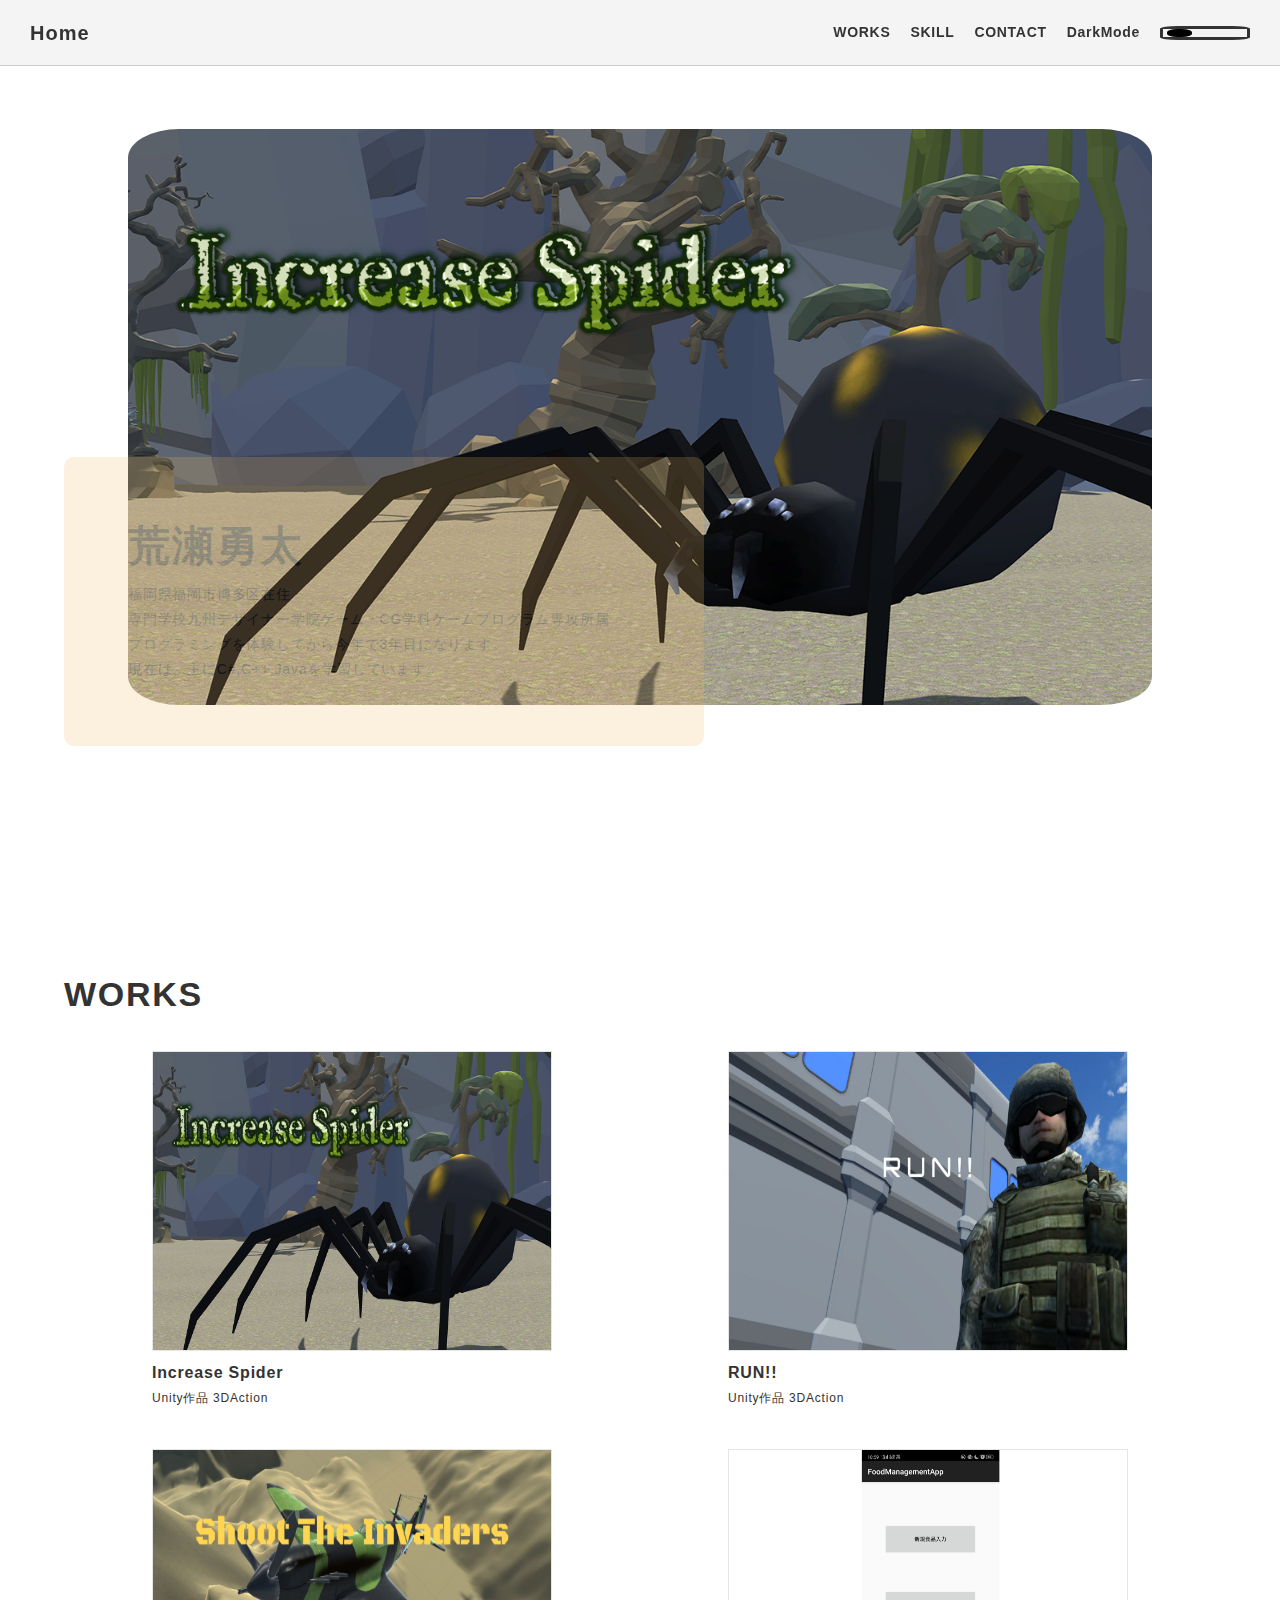
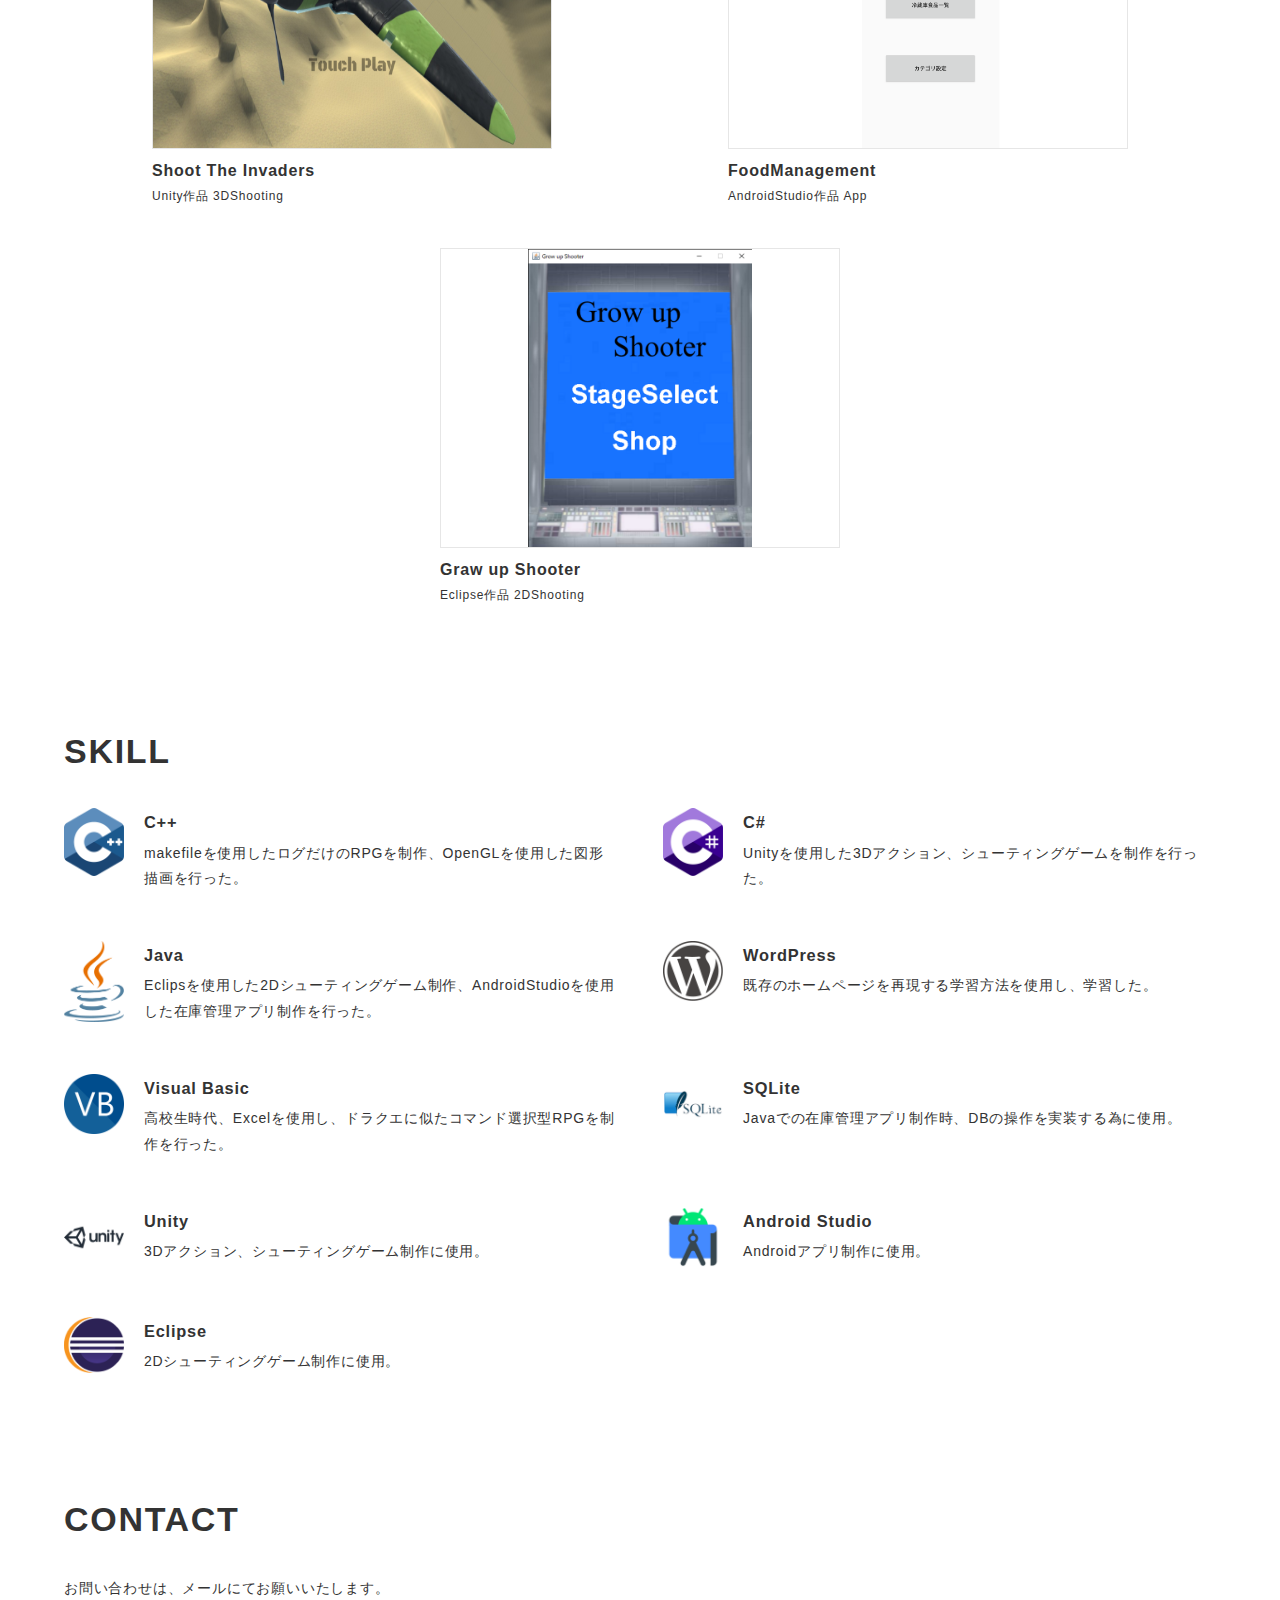
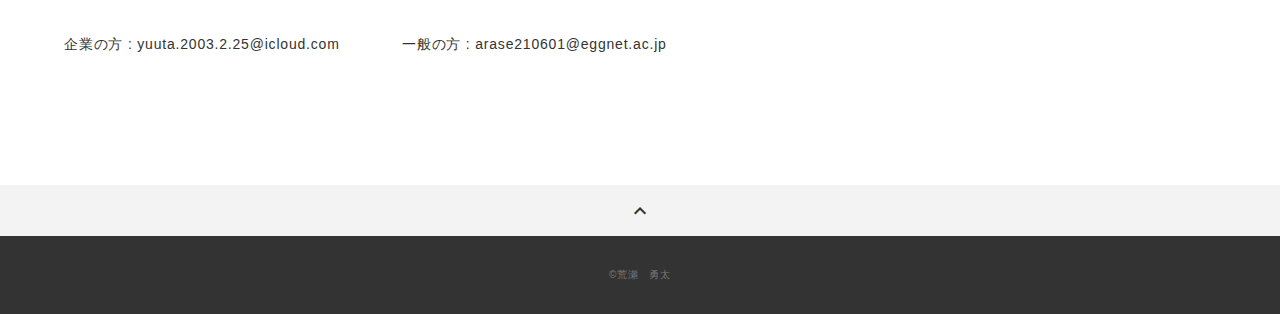
<file: index.html>
<!DOCTYPE html>
<html>
<head>
  <meta charset="utf-8">
  <meta name="viewport" content="width=device-width,initial-scale=1.0,user-scalable=no">
  <meta property='og:type' content='website'>
  <meta property='og:title' content='プログラマー志望 荒瀬 勇太 ポートフォリオ'>
  <meta property='og:url' content='URLが入る'>
  <meta property='og:description' content='荒瀬 勇太のポートフォリオサイトです。'>
  <meta property="og:image" content="img/ogp.png">
  <meta name="description" content="荒瀬 勇太のポートフォリオサイトです" />
  <title>荒瀬 勇太 ポートフォリオ</title>
  <link rel="preconnect" href="https://fonts.gstatic.com">
  <link rel="preconnect" href="https://fonts.gstatic.com">
  <link href="https://fonts.googleapis.com/css2?family=Montserrat:wght@400;700&display=swap" rel="stylesheet">
  <link href="https://fonts.googleapis.com/css?family=Material+Icons+Outlined" rel="stylesheet">
  <link href="css/ress.css" media="all" rel="stylesheet" type="text/css" />
  <link href="css/style.css" media="all" rel="stylesheet" type="text/css" />
  <link href="css/slider.css" media="all" rel="stylesheet" type="text/css" />
  <link href="css/darkmode.css" media="all" rel="stylesheet" type="text/css" />
  <link rel="shortcut icon" href="img/favicon.ico" />
  <link rel=”canonical” href=”URLが入る” />
</head>

<body>
  <div class="wrapper">

    <!-- header -->
    <header class="header">
      <div class="header-inner">
        <h1 class="header-logo">
          <a href="index.html">Home</a>
        </h1>
        <nav class="header-nav">
          <ul class="header-nav-list">
            <li class="header-nav-item"><a href="#works">WORKS</a></li>
            <li class="header-nav-item"><a href="#skill">SKILL</a></li>
            <li class="header-nav-item"><a href="#contact">CONTACT</a></li>
            <li class="header-nav-item"><a>DarkMode</a></liclass>
            <li class="header-nav-item">
              <section class="toggle-dark-mode">
                <input type="checkbox" id="switch"/>
                <label for="switch"></label>
              </section>
            </li>
          </ul>
        </nav>
      </div>
    </header>
    <!-- /header -->

    <main>

      <!-- split -->
      <div class="split">
        <div class="split-body">
          <p class="split-title">荒瀬勇太</p>
          <p class="split-text">
              福岡県福岡市博多区在住<br>
              専門学校九州デザイナー学院ゲーム・CG学科ゲームプログラム専攻所属<br>
              プログラミングを体験してから今年で3年目になります。<br>
              現在は、主にC#,C++,Javaを学習しています。<br>
          </p>
        </div>

        <!-- slider -->
        <div class="slider">
          <ul>
            <li><img class="sliderimage" src="img/work_increasespider.png"></li>
            <li><img class="sliderimage" src="img/work_run.png"></li>
            <li><img class="sliderimage" src="img/work_shoottheinvaders.png"></li>
          </ul>
        </div>
        <!-- slider --> 

      </div> 
      <!-- /split -->
        
      <!-- works -->
      <section class="works section" id="works">
        <div class="inner">
          <h2 class="title">WORKS</h2>
          <div class="works-list">
            <a class="works-item" href="works-increasespider.html">
              <p class="works-img"><img src="img/work_increasespider.png" alt="" /></p>
              <p class="works-name">Increase Spider</p>
              <p class="works-info">Unity作品 3DAction</p>
            </a>
            <a class="works-item" href="works-run.html">
              <p class="works-img"><img src="img/work_run.png" alt="" /></p>
              <p class="works-name">RUN!!</p>
              <p class="works-info">Unity作品 3DAction</p>
            </a>
            <a class="works-item" href="works-shoottheinvaders.html">
              <p class="works-img"><img src="img/work_shoottheinvaders.png" alt="" /></p>
              <p class="works-name">Shoot The Invaders</p>
              <p class="works-info">Unity作品 3DShooting</p>
            </a>
            <a class="works-item" href="works-foodmanagement.html">
              <p class="works-img"><img src="img/android-slide_1.png" alt="" /></p>
              <p class="works-name">FoodManagement</p>
              <p class="works-info">AndroidStudio作品 App</p>
            </a>
            <a class="works-item" href="works-grawupshooter.html">
              <p class="works-img"><img src="img/work_growupshooter.png" alt="" /></p>
              <p class="works-name">Graw up Shooter</p>
              <p class="works-info">Eclipse作品 2DShooting</p>
            </a>
          </div>
        </div>
      </section>
      <!-- /works -->

      <!-- skill -->
      <section class="skill section" id="skill">
        <div class="inner">
          <h2 class="title">SKILL</h2>
          <div class="skill-list">
            <div class="skill-item">
              <a href="https://docs.microsoft.com/ja-jp/cpp/cpp/?view=msvc-170" target="_blank" rel="noopener">
                <p class="skill-img"><img src="img/icon/c-plusplus.png" alt=""></p>
              </a>
              <div class="skill-body">
                  <h3 class="skill-name">C++</h3>
                <p class="skill-text">
                  makefileを使用したログだけのRPGを制作、OpenGLを使用した図形描画を行った。</p>
              </div>
            </div>
            <div class="skill-item">
              <a href="https://docs.microsoft.com/ja-JP/dotnet/csharp/" target="_blank" rel="noopener">
                <p class="skill-img"><img src="img/icon/c-sharp.png" alt=""></p>
              </a>
              <div class="skill-body">
                <h3 class="skill-name">C#</h3>
                <p class="skill-text">
                  Unityを使用した3Dアクション、シューティングゲームを制作を行った。</p>
              </div>
            </div>
            <div class="skill-item">
              <a href="https://www.oracle.com/jp/java/" target="_blank" rel="noopener">
                <p class="skill-img"><img src="img/icon/java.png" alt=""></p>
              </a>
              <div class="skill-body">
                <h3 class="skill-name">Java</h3>
                <p class="skill-text">
                  Eclipsを使用した2Dシューティングゲーム制作、AndroidStudioを使用した在庫管理アプリ制作を行った。</p>
              </div>
            </div>
            <div class="skill-item">
              <a href="https://wordpress.org/" target="_blank" rel="noopener">
                <p class="skill-img"><img src="img/icon/wordpress.png" alt=""></p>
              </a>
              <div class="skill-body">
                  <h3 class="skill-name">WordPress</h3>
                <p class="skill-text">
                  既存のホームページを再現する学習方法を使用し、学習した。</p>
              </div>
            </div>
            <div class="skill-item">
              <a href="https://docs.microsoft.com/ja-JP/dotnet/visual-basic/" target="_blank" rel="noopener">
                <p class="skill-img"><img src="img/icon/vb.png" alt=""></p>
              </a>
              <div class="skill-body">
                  <h3 class="skill-name">Visual Basic</h3>
                  <p class="skill-text">
                    高校生時代、Excelを使用し、ドラクエに似たコマンド選択型RPGを制作を行った。</p>
              </div>
            </div>
            <div class="skill-item">
              <a href="https://www.sqlite.org/index.html" target="_blank" rel="noopener">
                <p class="skill-img"><img src="img/icon/sqlite.png" alt=""></p>
              </a>
              <div class="skill-body">
                <h3 class="skill-name">SQLite</h3>
                <p class="skill-text">
                  Javaでの在庫管理アプリ制作時、DBの操作を実装する為に使用。</p>
              </div>
            </div>
            <div class="skill-item">
              <a href="https://unity.com/ja" target="_blank" rel="noopener">
                <p class="skill-img"><img src="img/icon/unity.png" alt=""></p>
              </a>
              <div class="skill-body">
                <h3 class="skill-name">Unity</h3>
                <p class="skill-text">
                  3Dアクション、シューティングゲーム制作に使用。</p>
              </div>
            </div>
            <div class="skill-item">
              <a href="https://developer.android.com/studio?hl=ja" target="_blank" rel="noopener">
                <p class="skill-img"><img src="img/icon/androidstudio.png" alt=""></p>
              </a>
              <div class="skill-body">
                <h3 class="skill-name">Android Studio</h3>
                <p class="skill-text">
                  Androidアプリ制作に使用。</p>
              </div>
            </div>
            <div class="skill-item">
              <a href="https://www.eclipse.org/" target="_blank" rel="noopener">
                <p class="skill-img"><img src="img/icon/eclipse.png" alt=""></p>
              </a>
              <div class="skill-body">
                <h3 class="skill-name">Eclipse</h3>
                <p class="skill-text">
                  2Dシューティングゲーム制作に使用。</p>
              </div>
            </div>
          </div>
        </div>
      </section>
      <!-- /skill -->

      <!-- contact -->
      <section class="contact section" id="contact">
        <div class="inner">
          <h2 class="title">CONTACT</h2>
          <p class="lead">
            お問い合わせは、<br class="sp-only">メールにてお願いいたします。
          </p>
          <div class="contact-list">
            <span class="contact-item">企業の方 : yuuta.2003.2.25@icloud.com</span>
            <span class="contact-item">一般の方 : arase210601@eggnet.ac.jp</span>
          </div>
        </div>
      </section>
      <!-- /contact -->
      <div class="page-top" id="js-page-top">
        <span class="material-icons-outlined">expand_less</span>
      </div>
    </main>

    <!-- footer -->
    <footer class="footer">
      <div class="copyright">&copy;荒瀬　勇太</div>
    </footer>
    <!-- /footer -->

  </div>
  <script src="https://ajax.googleapis.com/ajax/libs/jquery/3.5.1/jquery.min.js"></script>
  <script type='text/javascript' src="js/script.js"></script>
  <script src="js/theme.js"></script>
</body>
</html>
</file>
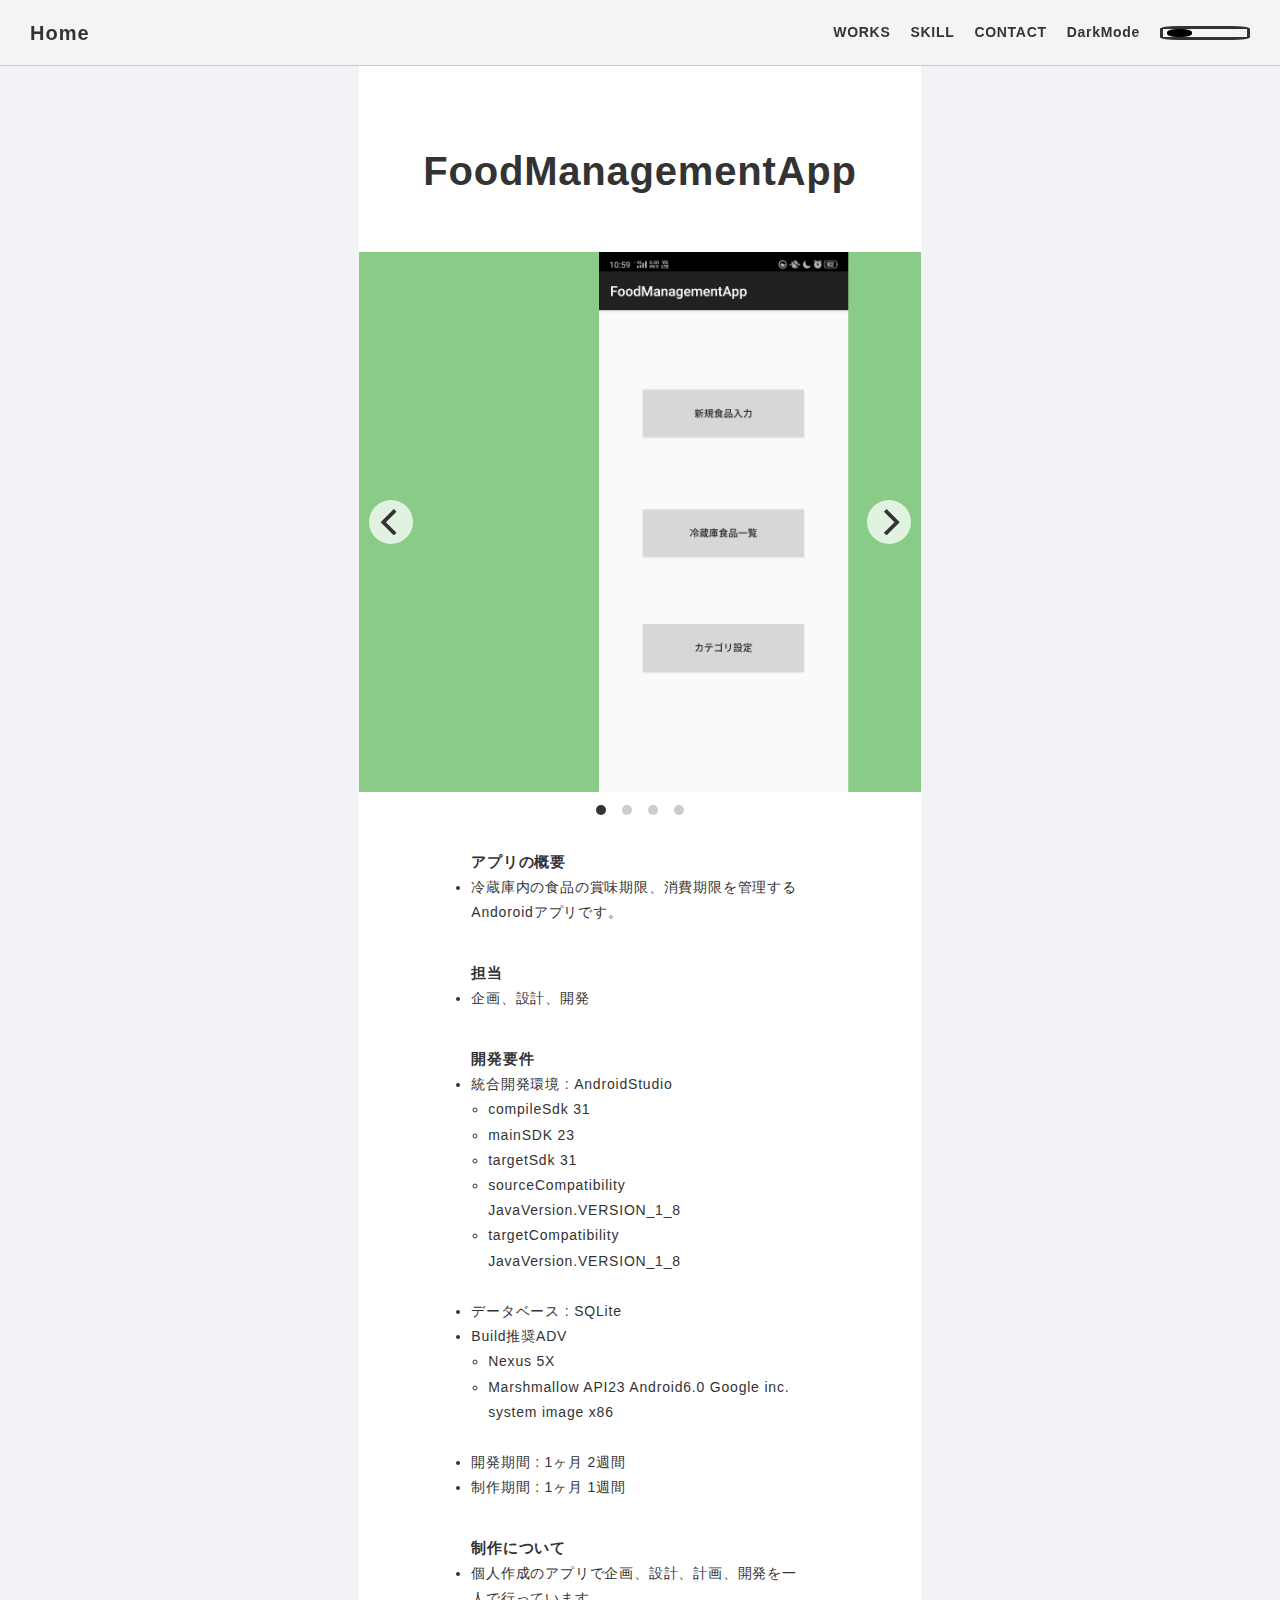
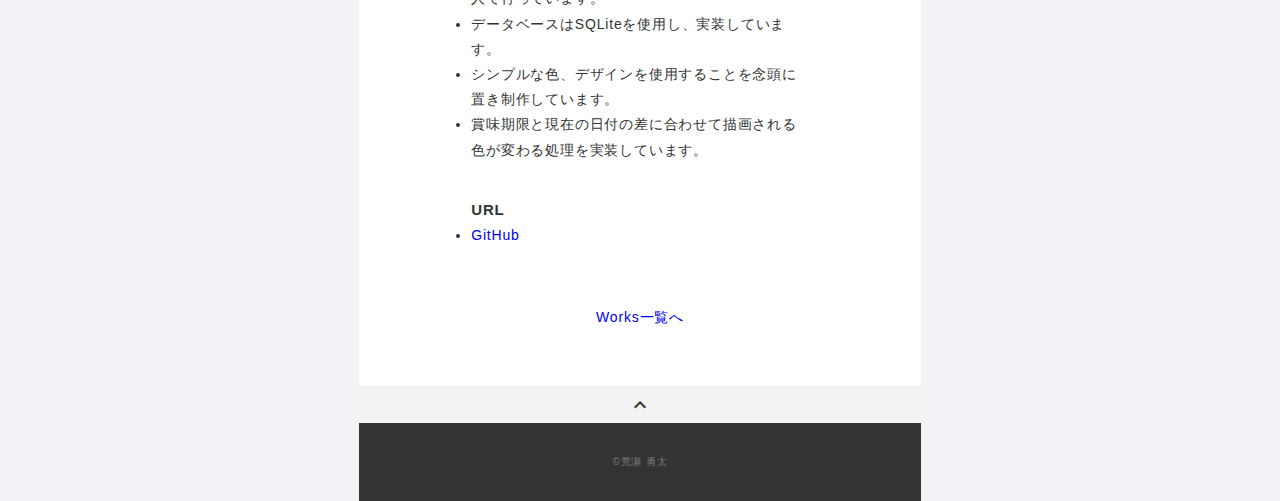
<file: works-foodmanagement.html>
<!DOCTYPE html>
<html>
<head>
  <meta charset="utf-8">
  <meta name="viewport" content="width=device-width,initial-scale=1.0,user-scalable=no">
  <meta property='og:type' content='website'>
  <meta property='og:title' content='プログラマー志望 荒瀬 勇太 ポートフォリオ'>
  <meta property='og:url' content='URLが入る'>
  <meta property='og:description' content='荒瀬 勇太のポートフォリオサイトです。'>
  <meta property="og:image" content="img/ogp.png">
  <meta name="description" content="荒瀬 勇太のポートフォリオサイトです" />
  <title>荒瀬 勇太 ポートフォリオ</title>
  <link rel="preconnect" href="https://fonts.gstatic.com">
  <link rel="preconnect" href="https://fonts.gstatic.com">
  <link href="https://fonts.googleapis.com/css2?family=Montserrat:wght@400;700&display=swap" rel="stylesheet">
  <link href="https://fonts.googleapis.com/css?family=Material+Icons+Outlined" rel="stylesheet">
  <link href="css/ress.css" media="all" rel="stylesheet" type="text/css" />
  <link href="css/style.css" media="all" rel="stylesheet" type="text/css" />
  <link href="css/darkmode.css" media="all" rel="stylesheet" type="text/css" />
  <link href="css/slider.css" media="all" rel="stylesheet" type="text/css" />
  <link href="css/flickity.css" media="all" rel="stylesheet" type="text/css" />
  <link rel="shortcut icon" href="img/favicon.ico" />
  <link rel=”canonical” href=”URLが入る” />
</head>

<body>
  <div class="wrapper">

    <!-- header -->
    <header class="header">
      <div class="header-inner">
        <div class="header-logo">
          <a href="index.html">Home</a>
        </div>
        <nav class="header-nav">
          <ul class="header-nav-list">
            <li class="header-nav-item"><a href="index.html#works">WORKS</a></li>
            <li class="header-nav-item"><a href="index.html#skill">SKILL</a></li>
            <li class="header-nav-item"><a href="index.html#contact">CONTACT</a></li>
            <li class="header-nav-item"><a>DarkMode</a></liclass>
            <li class="header-nav-item">
              <section class="toggle-dark-mode">
                <input type="checkbox" id="switch" />
                <label for="switch"></label>
              </section>
            </li>
          </ul>
        </nav>
      </div>
    </header>
    <!-- /header -->

    <main class="content">

      <article class="article section">
        <div class="article-inner">
          <h2 class="article-title">FoodManagementApp</h2>
          <div class="gallery js-flickity"
              data-flickity-options='{ "wrapAround": true }'>
              <div class="gallery-cell"><img class="gallery-img"src="img/android-slide_1.png"></div>
              <div class="gallery-cell"><img class="gallery-img"src="img/android-slide_2.png"></div>
              <div class="gallery-cell"><img class="gallery-img"src="img/android-slide_3.png"></div>
              <div class="gallery-cell"><img class="gallery-img"src="img/android-slide_4.png"></div>
          </div>
          <div class="article-body">
            <div class="article-br">
              <h3 class="article-info-title">アプリの概要</h3>
              <ul>
                <li>冷蔵庫内の食品の賞味期限、消費期限を管理するAndoroidアプリです。</li>
              </ul>
            </div>
            
            <div class="article-br">
              <h3 class="article-info-title">担当</h3>
              <ul><li>企画、設計、開発</li></ul>
            </div>
            
            <div class="article-br">
              <h3 class="article-info-title">開発要件</h3>
              <ul>
                <li>統合開発環境 : AndroidStudio</li>
                <ul class="article-list">
                <li>compileSdk 31</li>
                <li>mainSDK 23</li>
                <li>targetSdk 31</li>
                <li>sourceCompatibility JavaVersion.VERSION_1_8</li>
                <li>targetCompatibility JavaVersion.VERSION_1_8</li>
                </ul><br>
                <li>データベース : SQLite</li>
                <li>Build推奨ADV</li>
                <ul class="article-list">
                  <li>Nexus 5X</li>
                  <li>Marshmallow API23 Android6.0 Google inc. system image x86</li>
                </ul><br>
                <li>開発期間 : 1ヶ月 2週間</li>
                <li>制作期間 : 1ヶ月 1週間</li>
              </ul>
            </div>
            
            <div class="article-br">
              <h3 class="article-info-title">制作について</h3>
              <ul>
                <li>個人作成のアプリで企画、設計、計画、開発を一人で行っています。</li>
                <li>データベースはSQLiteを使用し、実装しています。</li>
                <li>シンプルな色、デザインを使用することを念頭に置き制作しています。</li>
                <li>賞味期限と現在の日付の差に合わせて描画される色が変わる処理を実装しています。</li>
              </ul>
            </div>
            
            <div class="article-br">
              <h3 class="article-info-title">URL</h3>
              <ul><li><a href="https://github.com/yutaarase/unity_increase-spider.git" target="_blank" rel="noopener">GitHub</a></li></ul>
            </div>

          </div>
          <div class="home-link">
            <a href="index.html#works">Works一覧へ</a>
          </div>
        </div>
      </article>

      <div class="page-top" id="js-page-top">
        <span class="material-icons-outlined">expand_less</span>
      </div>
    </main>

    <!-- footer -->
    <footer class="footer">
      <div class="copyright">&copy;荒瀬 勇太</div>
    </footer>
    <!-- /footer -->

  </div>
  <script src="https://ajax.googleapis.com/ajax/libs/jquery/3.5.1/jquery.min.js"></script>
  <script type='text/javascript' src="js/script.js"></script>
  <script src="js/theme.js"></script>
  <script src="js/flickity.pkgd.min.js"></script> 
</body>
</html>
</file>
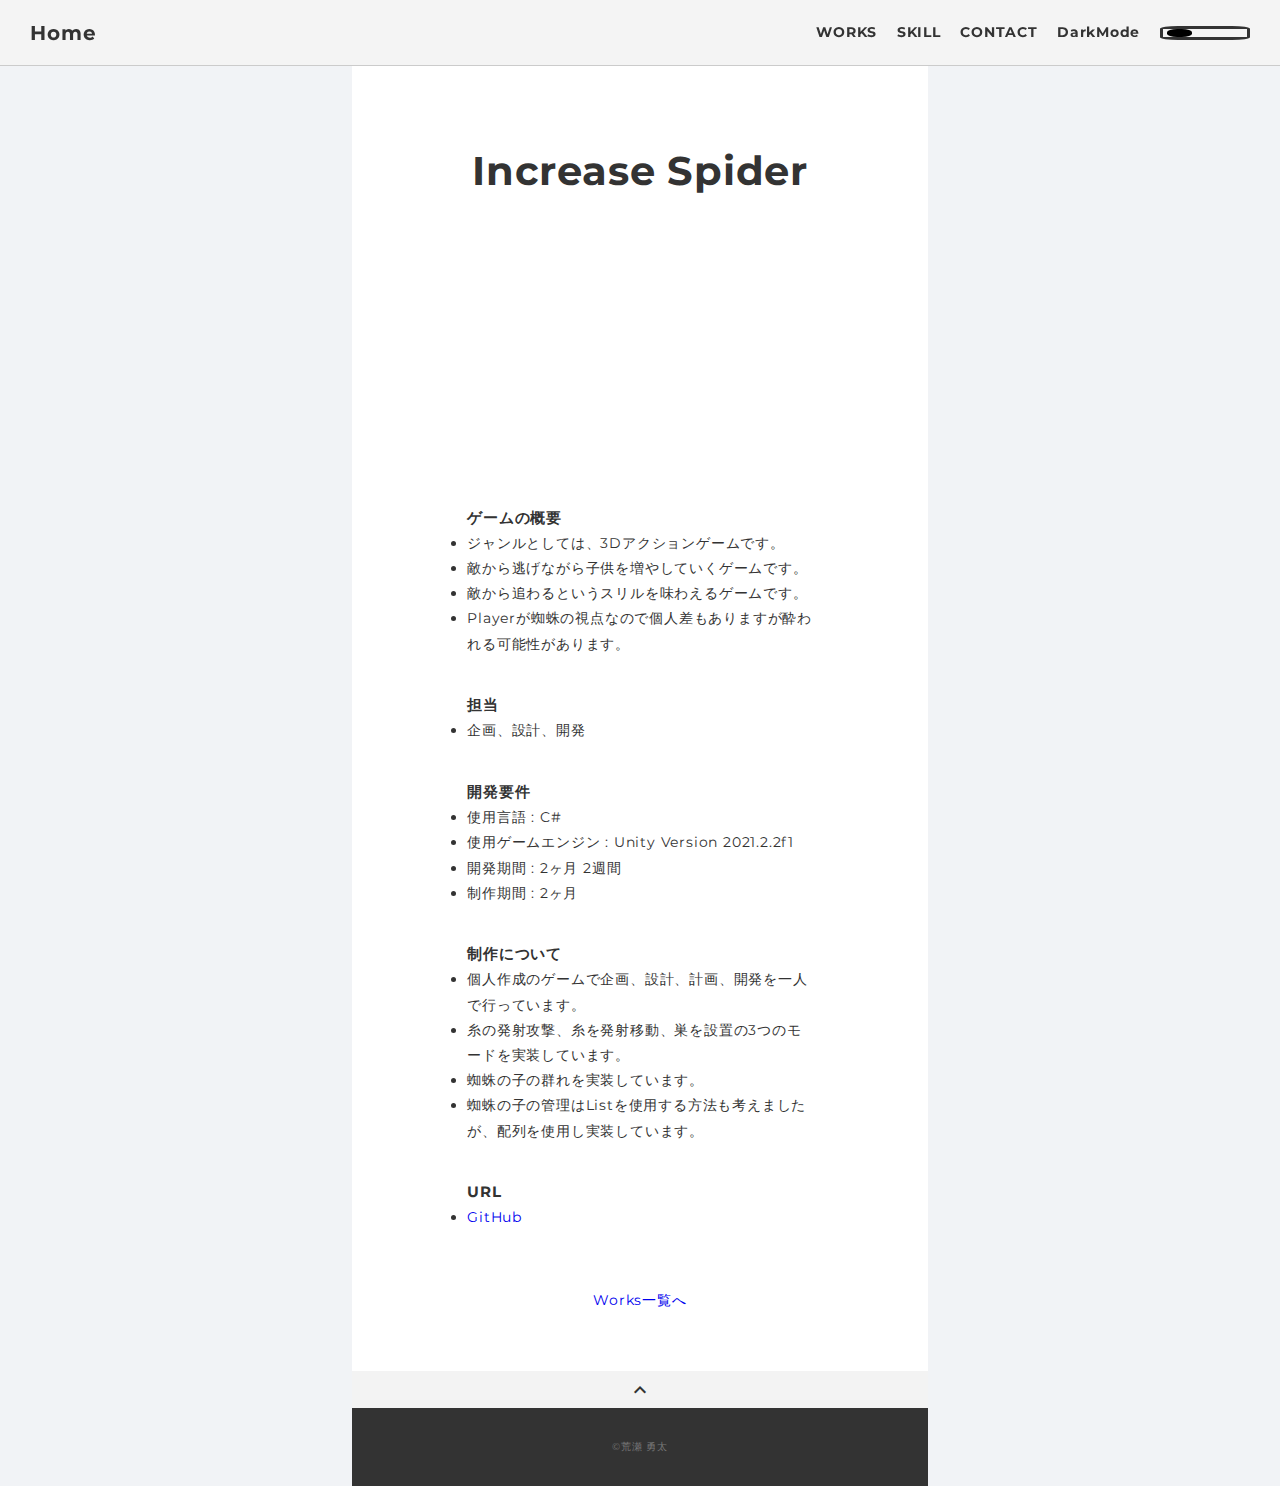
<file: works-increasespider.html>
<!DOCTYPE html>
<html>
<head>
  <meta charset="utf-8">
  <meta name="viewport" content="width=device-width,initial-scale=1.0,user-scalable=no">
  <meta property='og:type' content='website'>
  <meta property='og:title' content='プログラマー志望 荒瀬 勇太 ポートフォリオ'>
  <meta property='og:url' content='URLが入る'>
  <meta property='og:description' content='荒瀬 勇太のポートフォリオサイトです。'>
  <meta property="og:image" content="img/ogp.png">
  <meta name="description" content="荒瀬 勇太のポートフォリオサイトです" />
  <title>荒瀬 勇太 ポートフォリオ</title>
  <link rel="preconnect" href="https://fonts.gstatic.com">
  <link rel="preconnect" href="https://fonts.gstatic.com">
  <link href="https://fonts.googleapis.com/css2?family=Montserrat:wght@400;700&display=swap" rel="stylesheet">
  <link href="https://fonts.googleapis.com/css?family=Material+Icons+Outlined" rel="stylesheet">
  <link href="css/ress.css" media="all" rel="stylesheet" type="text/css" />
  <link href="css/style.css" media="all" rel="stylesheet" type="text/css" />
  <link href="css/darkmode.css" media="all" rel="stylesheet" type="text/css" />
  <link rel="shortcut icon" href="img/favicon.ico" />
  <link rel=”canonical” href=”URLが入る” />
</head>

<body>
  <div class="wrapper">

    <!-- header -->
    <header class="header">
      <div class="header-inner">
        <div class="header-logo">
          <a href="index.html">Home</a>
        </div>
        <nav class="header-nav">
          <ul class="header-nav-list">
            <li class="header-nav-item"><a href="index.html#works">WORKS</a></li>
            <li class="header-nav-item"><a href="index.html#skill">SKILL</a></li>
            <li class="header-nav-item"><a href="index.html#contact">CONTACT</a></li>
            <li class="header-nav-item"><a>DarkMode</a></liclass>
            <li class="header-nav-item">
              <section class="toggle-dark-mode">
                <input type="checkbox" id="switch" />
                <label for="switch"></label>
              </section>
            </li>
          </ul>
        </nav>
      </div>
    </header>
    <!-- /header -->

    <main class="content">

      <article class="article section">
        <div class="article-inner">
          <h2 class="article-title">Increase Spider</h2>
          <div class="article-displayspace">
            <p class="article-display">
              <iframe class="article-movie"
                src="https://www.youtube.com/embed/vnCZC37-jrE"
                title="YouTube video player"
                frameborder="0"
                allow="accelerometer; autoplay; clipboard-write; encrypted-media; gyroscope; picture-in-picture"
                allowfullscreen>
              </iframe>
            </p>
          </div>
          
          <div class="article-body">
            <div class="article-br">
              <h3 class="article-info-title">ゲームの概要</h3>
              <ul>
                <li>ジャンルとしては、3Dアクションゲームです。</li>
                <li>敵から逃げながら子供を増やしていくゲームです。</li>
                <li>敵から追わるというスリルを味わえるゲームです。</li>
                <li>Playerが蜘蛛の視点なので個人差もありますが酔われる可能性があります。</li>
              </ul>
            </div>
            
            <div class="article-br">
              <h3 class="article-info-title">担当</h3>
              <ul><li>企画、設計、開発</li></ul>
            </div>
            
            <div class="article-br">
              <h3 class="article-info-title">開発要件</h3>
              <ul>
                <li>使用言語 : C#</li>
                <li>使用ゲームエンジン : Unity Version 2021.2.2f1</li>
                <li>開発期間 : 2ヶ月 2週間</li>
                <li>制作期間 : 2ヶ月</li>
              </ul>
            </div>
            
            <div class="article-br">
              <h3 class="article-info-title">制作について</h3>
              <ul>
                <li>個人作成のゲームで企画、設計、計画、開発を一人で行っています。</li>
                <li>糸の発射攻撃、糸を発射移動、巣を設置の3つのモードを実装しています。</li>
                <li>蜘蛛の子の群れを実装しています。</li>
                <li>蜘蛛の子の管理はListを使用する方法も考えましたが、配列を使用し実装しています。</li>
              </ul>
            </div>
            
            <div class="article-br">
              <h3 class="article-info-title">URL</h3>
              <ul><li><a href="https://github.com/yutaarase/unity_increase-spider.git" target="_blank" rel="noopener">GitHub</a></li></ul>
            </div>

          </div>
          <div class="home-link">
            <a href="index.html#works">Works一覧へ</a>
          </div>
        </div>
      </article>

      <div class="page-top" id="js-page-top">
        <span class="material-icons-outlined">expand_less</span>
      </div>
    </main>

    <!-- footer -->
    <footer class="footer">
      <div class="copyright">&copy;荒瀬 勇太</div>
    </footer>
    <!-- /footer -->

  </div>
  <script src="https://ajax.googleapis.com/ajax/libs/jquery/3.5.1/jquery.min.js"></script>
  <script type='text/javascript' src="js/script.js"></script>
  <script src="js/theme.js"></script>
</body>
</html>
</file>
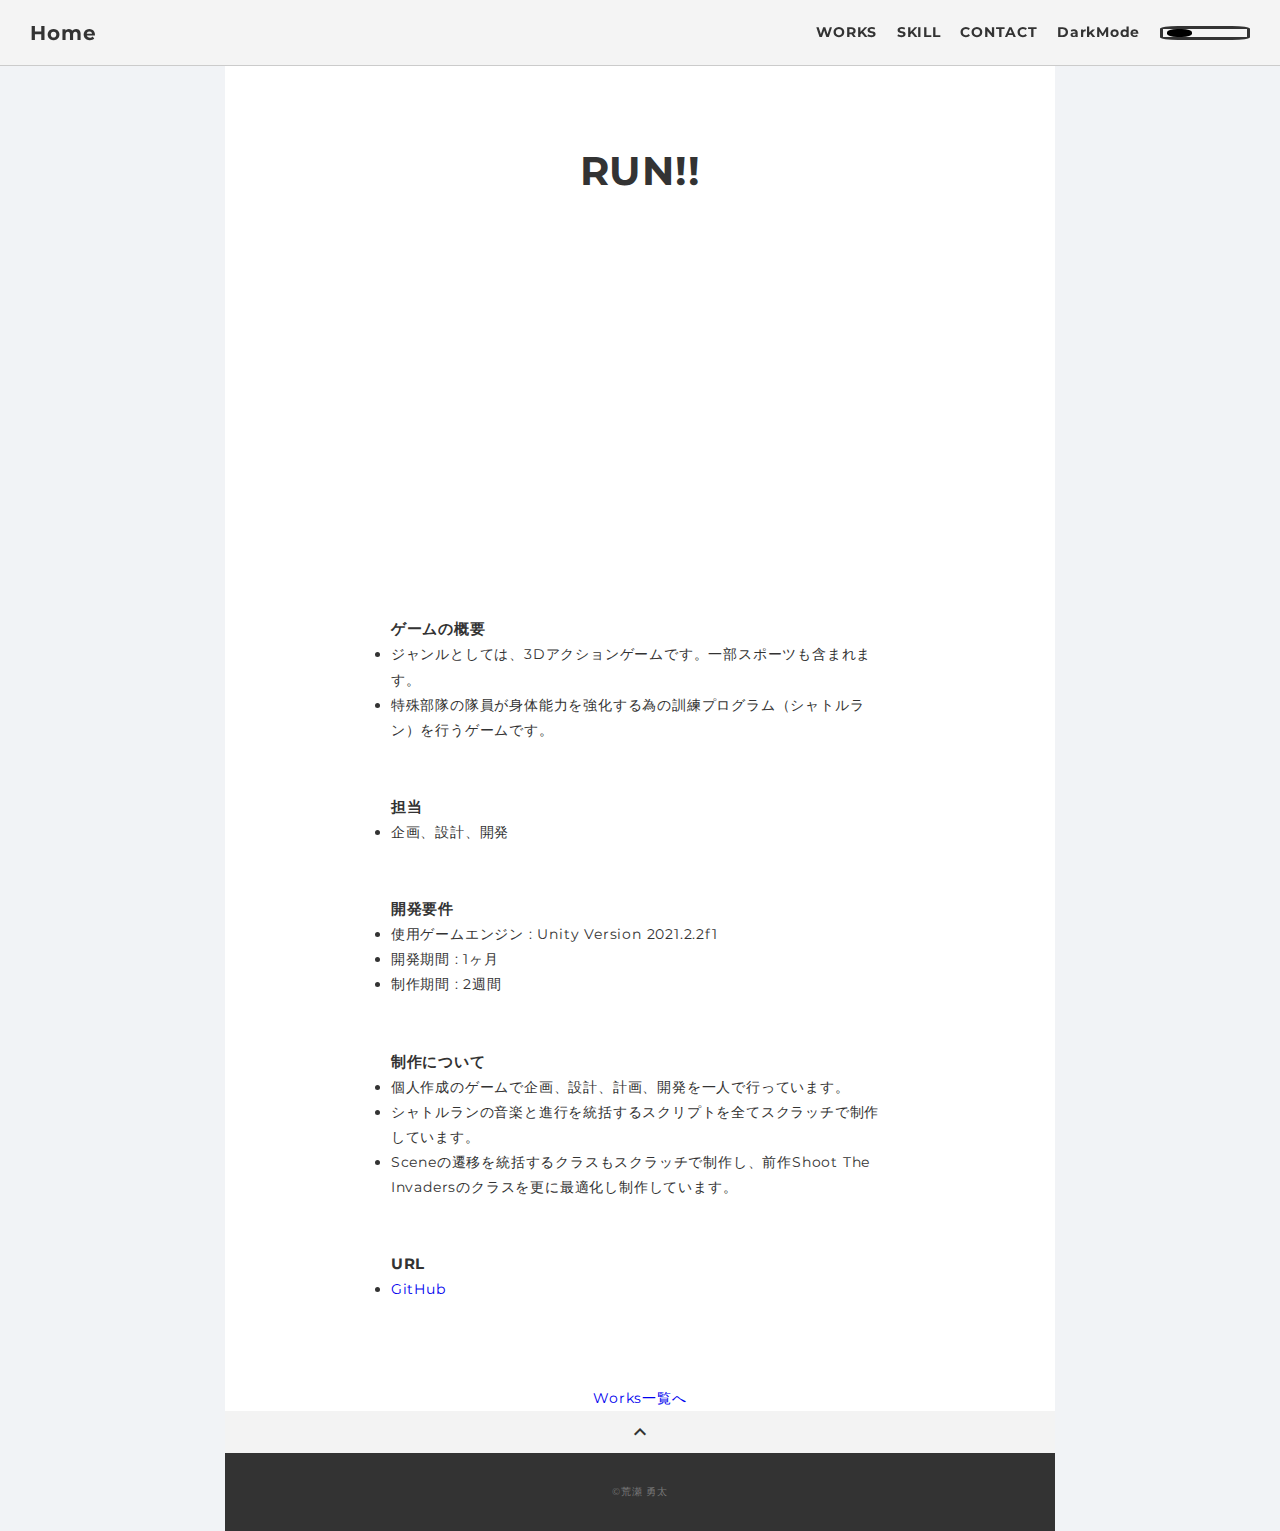
<file: works-run.html>
<!DOCTYPE html>
<html>
<head>
  <meta charset="utf-8">
  <meta name="viewport" content="width=device-width,initial-scale=1.0,user-scalable=no">
  <meta property='og:type' content='website'>
  <meta property='og:title' content='プログラマー志望 荒瀬 勇太 ポートフォリオ'>
  <meta property='og:url' content='URLが入る'>
  <meta property='og:description' content='荒瀬 勇太のポートフォリオサイトです。'>
  <meta property="og:image" content="img/ogp.png">
  <meta name="description" content="荒瀬 勇太のポートフォリオサイトです" />
  <title>荒瀬 勇太 ポートフォリオ</title>
  <link rel="preconnect" href="https://fonts.gstatic.com">
  <link rel="preconnect" href="https://fonts.gstatic.com">
  <link href="https://fonts.googleapis.com/css2?family=Montserrat:wght@400;700&display=swap" rel="stylesheet">
  <link href="https://fonts.googleapis.com/css?family=Material+Icons+Outlined" rel="stylesheet">
  <link href="css/ress.css" media="all" rel="stylesheet" type="text/css" />
  <link href="css/style.css" media="all" rel="stylesheet" type="text/css" />
  <link href="css/darkmode.css" media="all" rel="stylesheet" type="text/css" />
  <link rel="shortcut icon" href="img/favicon.ico" />
  <link rel=”canonical” href=”URLが入る” />
</head>

<body>
  <div class="wrapper">

    <!-- header -->
    <header class="header">
      <div class="header-inner">
        <h1 class="header-logo">
          <a href="index.html">Home</a>
        </h1>
        <nav class="header-nav">
          <ul class="header-nav-list">
            <li class="header-nav-item"><a href="index.html#works">WORKS</a></li>
            <li class="header-nav-item"><a href="index.html#skill">SKILL</a></li>
            <li class="header-nav-item"><a href="index.html#contact">CONTACT</a></li>
            <li class="header-nav-item"><a>DarkMode</a></liclass>
            <li class="header-nav-item">
              <section class="toggle-dark-mode">
                <input type="checkbox" id="switch" />
                <label for="switch"></label>
              </section>
            </li>
          </ul>
        </nav>
      </div>
    </header>
    <!-- /header -->

    <main class="content">

      <article class="article">
        <div class="article-inner">
          <h2 class="article-title">RUN!!</h2>
          <div class="article-displayspace">
            <p class="article-display">
              <iframe class="article-movie"
                src="https://www.youtube.com/embed/fcyu0xEVuZw" 
                title="YouTube video player" 
                frameborder="0" 
                allow="accelerometer; autoplay; clipboard-write; encrypted-media; gyroscope; picture-in-picture" 
                allowfullscreen>
              </iframe>
            </p>
          </div>
          <div class="article-body">
            <div class="article-br">
              <h3 class="article-info-title">ゲームの概要</h3>
              <ul>
                <li>ジャンルとしては、3Dアクションゲームです。一部スポーツも含まれます。</li>
                <li>特殊部隊の隊員が身体能力を強化する為の訓練プログラム（シャトルラン）を行うゲームです。</li>
              </ul>
            </div>
            
            <div class="article-br">
              <h3 class="article-info-title">担当</h3>
              <ul><li>企画、設計、開発</li></ul>
            </div>
            
            <div class="article-br">
              <h3 class="article-info-title">開発要件</h3>
              <ul>
                <li>使用ゲームエンジン : Unity Version 2021.2.2f1</li>
                <li>開発期間 : 1ヶ月</li>
                <li>制作期間 : 2週間</li>
              </ul>
            </div>
            
            <div class="article-br">
              <h3 class="article-info-title">制作について</h3>
              <ul>
                <li>個人作成のゲームで企画、設計、計画、開発を一人で行っています。</li>
                <li>シャトルランの音楽と進行を統括するスクリプトを全てスクラッチで制作しています。</li>
                <li>Sceneの遷移を統括するクラスもスクラッチで制作し、前作Shoot The Invadersのクラスを更に最適化し制作しています。</li>
              </ul>
            </div>
            
            <div class="article-br">
              <h3 class="article-info-title">URL</h3>
              <ul><li><a href="https://github.com/yutaarase/uniry_run.git" target="_blank" rel="noopener">GitHub</a></li></ul>
            </div>
            
          </div>
          <div class="home-link">
            <a href="index.html#works">Works一覧へ</a>
          </div>
        </div>
      </article>

      <div class="page-top" id="js-page-top">
        <span class="material-icons-outlined">expand_less</span>
      </div>
    </main>

    <!-- footer -->
    <footer class="footer">
      <div class="copyright">&copy;荒瀬 勇太</div>
    </footer>
    <!-- /footer -->

  </div>
  <script src="https://ajax.googleapis.com/ajax/libs/jquery/3.5.1/jquery.min.js"></script>
  <script type='text/javascript' src="js/script.js"></script>
  <script src="js/theme.js"></script>
</body>
</html>
</file>
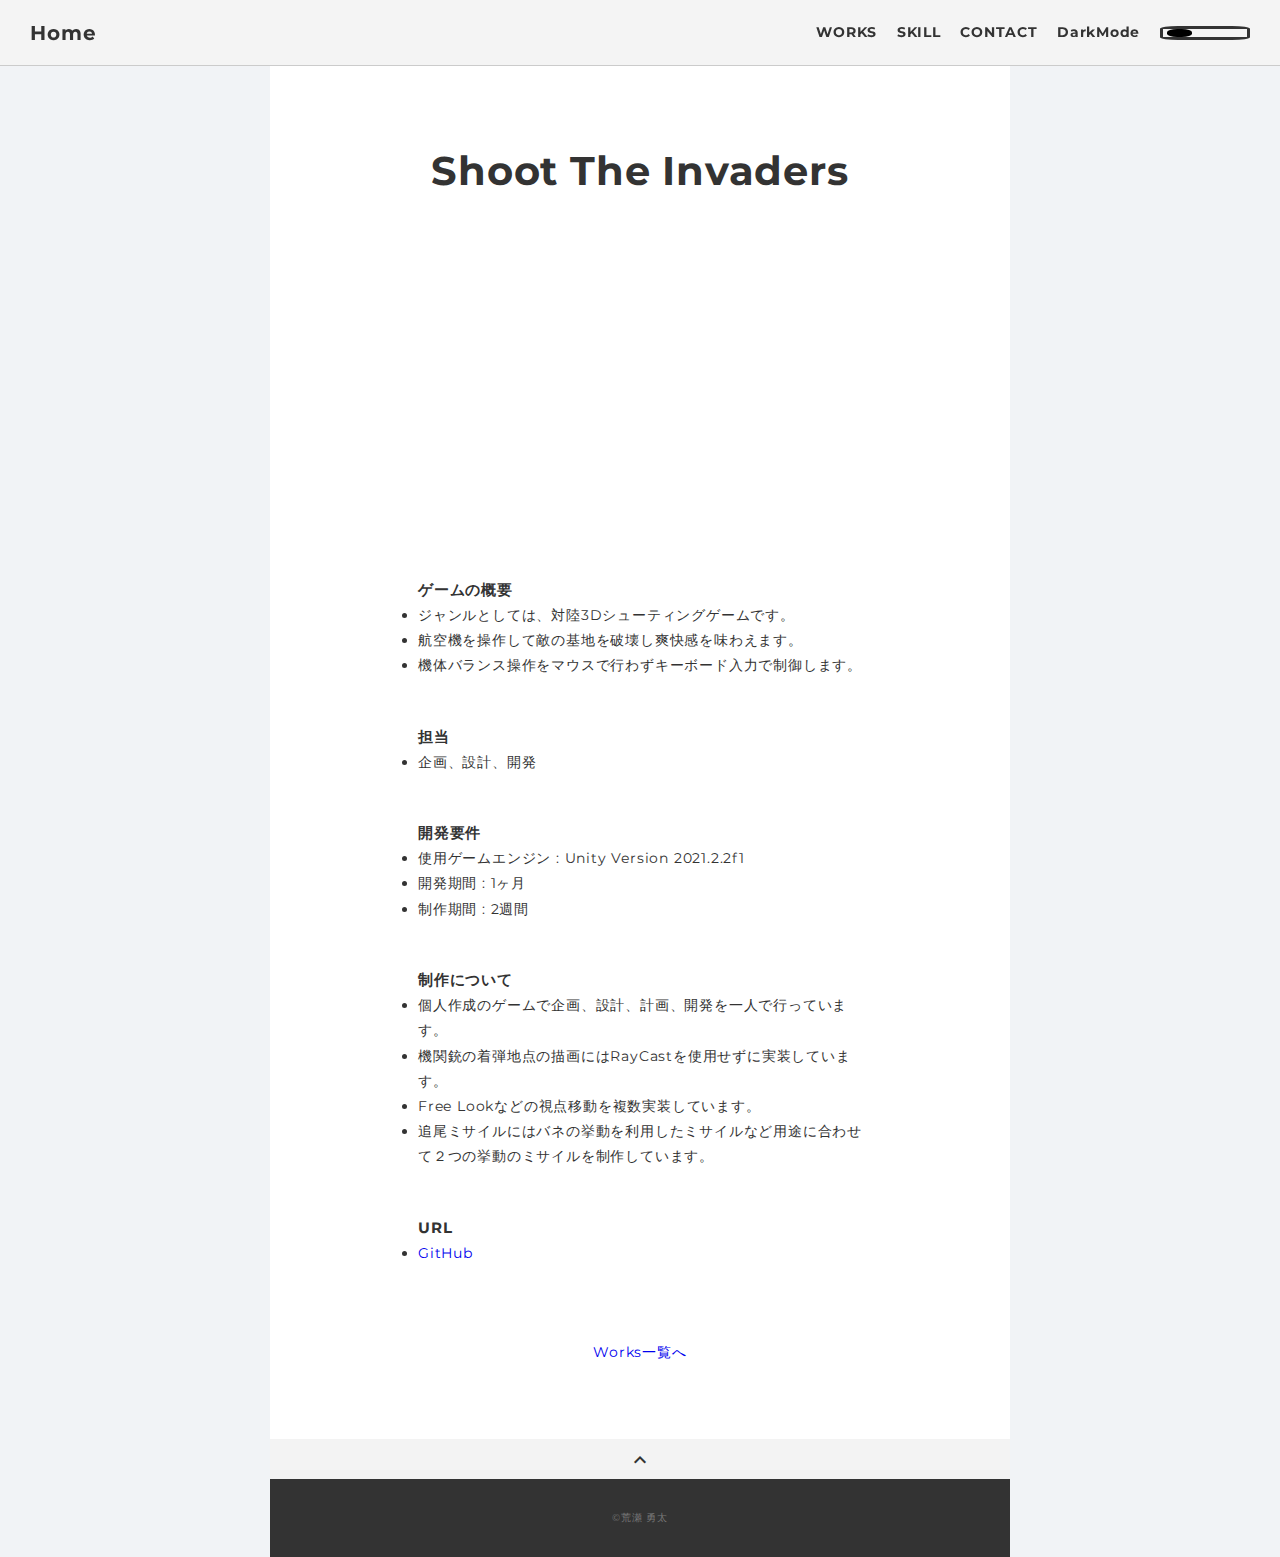
<file: works-shoottheinvaders.html>
<!DOCTYPE html>
<html>
<head>
  <meta charset="utf-8">
  <meta name="viewport" content="width=device-width,initial-scale=1.0,user-scalable=no">
  <meta property='og:type' content='website'>
  <meta property='og:title' content='プログラマー志望 荒瀬 勇太 ポートフォリオ'>
  <meta property='og:url' content='URLが入る'>
  <meta property='og:description' content='荒瀬 勇太のポートフォリオサイトです。'>
  <meta property="og:image" content="img/ogp.png">
  <meta name="description" content="荒瀬 勇太のポートフォリオサイトです" />
  <title>荒瀬 勇太 ポートフォリオ</title>
  <link rel="preconnect" href="https://fonts.gstatic.com">
  <link rel="preconnect" href="https://fonts.gstatic.com">
  <link href="https://fonts.googleapis.com/css2?family=Montserrat:wght@400;700&display=swap" rel="stylesheet">
  <link href="https://fonts.googleapis.com/css?family=Material+Icons+Outlined" rel="stylesheet">
  <link href="css/ress.css" media="all" rel="stylesheet" type="text/css" />
  <link href="css/style.css" media="all" rel="stylesheet" type="text/css" />
  <link href="css/darkmode.css" media="all" rel="stylesheet" type="text/css" />
  <link rel="shortcut icon" href="img/favicon.ico" />
  <link rel=”canonical” href=”URLが入る” />
</head>

<body>
  <div class="wrapper">

    <!-- header -->
    <header class="header">
      <div class="header-inner">
        <h1 class="header-logo">
          <a href="index.html">Home</a>
        </h1>
        <nav class="header-nav">
          <ul class="header-nav-list">
            <li class="header-nav-item"><a href="index.html#works">WORKS</a></li>
            <li class="header-nav-item"><a href="index.html#skill">SKILL</a></li>
            <li class="header-nav-item"><a href="index.html#contact">CONTACT</a></li>
            <li class="header-nav-item"><a>DarkMode</a></liclass>
            <li class="header-nav-item">
              <section class="toggle-dark-mode">
                <input type="checkbox" id="switch" />
                <label for="switch"></label>
              </section>
            </li>
          </ul>
        </nav>
      </div>
    </header>
    <!-- /header -->

    <main class="content">

      <article class="article section">
        <div class="article-inner">
          <h2 class="article-title">Shoot The Invaders</h2>
          <div class="article-displayspace">
            <p class="article-display">
              <iframe  class="article-movie" width="560" height="315"
                src="https://www.youtube.com/embed/3XnlX1uZIOM" 
                title="YouTube video player" 
                frameborder="0" 
                allow="accelerometer; autoplay; clipboard-write; encrypted-media; gyroscope; picture-in-picture" 
                allowfullscreen>
              </iframe>
            </p>
          </div>
          <div class="article-body">
            <div class="article-br">
              <h3 class="article-info-title">ゲームの概要</h3>
              <ul>
                <li>ジャンルとしては、対陸3Dシューティングゲームです。</li>
                <li>航空機を操作して敵の基地を破壊し爽快感を味わえます。</li>
                <li>機体バランス操作をマウスで行わずキーボード入力で制御します。</li>
              </ul>
            </div>
            
            <div class="article-br">
              <h3 class="article-info-title">担当</h3>
              <ul><li>企画、設計、開発</li></ul>
            </div>
            
            <div class="article-br">
              <h3 class="article-info-title">開発要件</h3>
              <ul>
                <li>使用ゲームエンジン : Unity Version 2021.2.2f1</li>
                <li>開発期間 : 1ヶ月</li>
                <li>制作期間 : 2週間</li>
              </ul>
            </div>

            <div class="article-br">
              <h3 class="article-info-title">制作について</h3>
              <ul>
                <li>個人作成のゲームで企画、設計、計画、開発を一人で行っています。</li>
                <li>機関銃の着弾地点の描画にはRayCastを使用せずに実装しています。</li>
                <li>Free Lookなどの視点移動を複数実装しています。</li>
                <li>追尾ミサイルにはバネの挙動を利用したミサイルなど用途に合わせて２つの挙動のミサイルを制作しています。</li>
              </ul>
            </div>
            
            <div class="article-br">
              <h3 class="article-info-title">URL</h3>
              <ul><li><a href="https://github.com/yutaarase/unity_shoot-the-invaders.git" target="_blank" rel="noopener">GitHub</a></li></ul>
            </div>
            
          </div>
          <div class="home-link">
            <a href="index.html#works">Works一覧へ</a>
          </div>
        </div>
      </article>

      <div class="page-top" id="js-page-top">
        <span class="material-icons-outlined">expand_less</span>
      </div>
    </main>

    <!-- footer -->
    <footer class="footer">
      <div class="copyright">&copy;荒瀬 勇太</div>
    </footer>
    <!-- /footer -->

  </div>
  <script src="https://ajax.googleapis.com/ajax/libs/jquery/3.5.1/jquery.min.js"></script>
  <script type='text/javascript' src="js/script.js"></script>
  <script src="js/theme.js"></script>
</body>
</html>
</file>
<file: css/ress.css>
/*!
 * ress.css • v3.0.1
 * MIT License
 * github.com/filipelinhares/ress
 */

/* # =================================================================
   # Global selectors
   # ================================================================= */

html {
  box-sizing: border-box;
  word-break: normal;
  -moz-tab-size: 4;
  tab-size: 4;

  -webkit-text-size-adjust: 100%; /* Prevent adjustments of font size after orientation changes in iOS */
}

*,
::before,
::after {
  box-sizing: inherit;
  background-repeat: no-repeat; /* Set `background-repeat: no-repeat` to all elements and pseudo elements */
}

::before,
::after {
  vertical-align: inherit;
  text-decoration: inherit; /* Inherit text-decoration and vertical align to ::before and ::after pseudo elements */
}

* {
  margin: 0;
  padding: 0; /* Reset `padding` and `margin` of all elements */
}

/* # =================================================================
   # General elements
   # ================================================================= */

hr {
  overflow: visible; /* Show the overflow in Edge and IE */
  height: 0; /* Add the correct box sizing in Firefox */
}

details,
main {
  display: block; /* Render the `main` element consistently in IE. */
}

summary {
  display: list-item; /* Add the correct display in all browsers */
}

small {
  font-size: 80%; /* Set font-size to 80% in `small` elements */
}

[hidden] {
  display: none; /* Add the correct display in IE */
}

abbr[title] {
  /* Add the correct text decoration in Chrome, Edge, IE, Opera, and Safari */
  text-decoration: underline;
  text-decoration: underline dotted;
  border-bottom: none; /* Remove the bottom border in Chrome 57 */
}

a {
  background-color: transparent; /* Remove the gray background on active links in IE 10 */
}

a:active,
a:hover {
  outline-width: 0; /* Remove the outline when hovering in all browsers */
}

code,
kbd,
pre,
samp {
  font-family: monospace, monospace; /* Specify the font family of code elements */
}

pre {
  font-size: 1em; /* Correct the odd `em` font sizing in all browsers */
}

b,
strong {
  font-weight: bolder; /* Add the correct font weight in Chrome, Edge, and Safari */
}

/* https://gist.github.com/unruthless/413930 */
sub,
sup {
  position: relative;
  font-size: 75%;
  line-height: 0;
  vertical-align: baseline;
}

sub {
  bottom: -.25em;
}

sup {
  top: -.5em;
}

/* # =================================================================
   # Forms
   # ================================================================= */

input {
  border-radius: 0;
}

/* Replace pointer cursor in disabled elements */
[disabled] {
  cursor: default;
}

[type="number"]::-webkit-inner-spin-button,
[type="number"]::-webkit-outer-spin-button {
  height: auto; /* Correct the cursor style of increment and decrement buttons in Chrome */
}

[type="search"] {
  outline-offset: -2px; /* Correct the outline style in Safari */

  -webkit-appearance: textfield; /* Correct the odd appearance in Chrome and Safari */
}

[type="search"]::-webkit-search-decoration {
  -webkit-appearance: none; /* Remove the inner padding in Chrome and Safari on macOS */
}

textarea {
  overflow: auto; /* Internet Explorer 11+ */
  resize: vertical; /* Specify textarea resizability */
}

button,
input,
optgroup,
select,
textarea {
  font: inherit; /* Specify font inheritance of form elements */
}

optgroup {
  font-weight: bold; /* Restore the font weight unset by the previous rule */
}

button {
  overflow: visible; /* Address `overflow` set to `hidden` in IE 8/9/10/11 */
}

button,
select {
  text-transform: none; /* Firefox 40+, Internet Explorer 11- */
}

/* Apply cursor pointer to button elements */
button,
[type="button"],
[type="reset"],
[type="submit"],
[role="button"] {
  cursor: pointer;
  color: inherit;
}

/* Remove inner padding and border in Firefox 4+ */
button::-moz-focus-inner,
[type="button"]::-moz-focus-inner,
[type="reset"]::-moz-focus-inner,
[type="submit"]::-moz-focus-inner {
  padding: 0;
  border-style: none;
}

/* Replace focus style removed in the border reset above */
button:-moz-focusring,
[type="button"]::-moz-focus-inner,
[type="reset"]::-moz-focus-inner,
[type="submit"]::-moz-focus-inner {
  outline: 1px dotted ButtonText;
}

button,
html [type="button"],
/* Prevent a WebKit bug where (2) destroys native `audio` and `video`controls in Android 4 */
[type="reset"],
[type="submit"] {
  -webkit-appearance: button; /* Correct the inability to style clickable types in iOS */
}

/* Remove the default button styling in all browsers */
button,
input,
select,
textarea {
  border-style: none;
  background-color: transparent;
}

/* Style select like a standard input */
select {
  -webkit-appearance: none; /* Chrome 41+ */
  -moz-appearance: none; /* Firefox 36+ */
}

select::-ms-expand {
  display: none; /* Internet Explorer 11+ */
}

select::-ms-value {
  color: currentColor; /* Internet Explorer 11+ */
}

legend {
  display: table; /* Correct the text wrapping in Edge and IE */
  max-width: 100%; /* Correct the text wrapping in Edge and IE */
  max-width: 100%; /* Correct the text wrapping in Edge 18- and IE */
  white-space: normal; /* Correct the text wrapping in Edge and IE */
  color: inherit; /* Correct the color inheritance from `fieldset` elements in IE */
  border: 0; /* Correct `color` not being inherited in IE 8/9/10/11 */
}

::-webkit-file-upload-button {
  font: inherit; /* Change font properties to `inherit` in Chrome and Safari */
  color: inherit;
  /* Correct the inability to style clickable types in iOS and Safari */

  -webkit-appearance: button;
}

/* # =================================================================
   # Specify media element style
   # ================================================================= */

img {
  border-style: none; /* Remove border when inside `a` element in IE 8/9/10 */
}

/* Add the correct vertical alignment in Chrome, Firefox, and Opera */
progress {
  vertical-align: baseline;
}

/* # =================================================================
   # Accessibility
   # ================================================================= */

/* Hide content from screens but not screenreaders */
@media screen {
  [hidden~="screen"] {
    display: inherit;
  }
  [hidden~="screen"]:not(:active):not(:focus):not(:target) {
    position: absolute !important;
    clip: rect(0 0 0 0) !important;
  }
}

/* Specify the progress cursor of updating elements */
[aria-busy="true"] {
  cursor: progress;
}

/* Specify the pointer cursor of trigger elements */
[aria-controls] {
  cursor: pointer;
}

/* Specify the unstyled cursor of disabled, not-editable, or otherwise inoperable elements */
[aria-disabled] {
  cursor: default;
}
</file>
<file: css/style.css>
body {
  font-family: "Montserrat","Helvetica Neue",Arial,"Hiragino Kaku Gothic ProN","Hiragino Sans",Meiryo,sans-serif;
  font-size: 14px;
  line-height: 1.8;
  letter-spacing: .8px;
  color: #333;
  flex-direction: column;
}

a {
  transition: opacity .3s;
  text-decoration: none;
}

img {
  max-width: 100%;
  height: auto;
  vertical-align: bottom;
  border-style: none;
}

.pc-only {
  display: block;
}

.sp-only {
  display: none;
}

/*--------------------------------
 レイアウト
---------------------------------*/
.section {
  position: relative;
  padding-bottom: 10%;
}

.inner {
  /* max-width: 1340px; */
  margin: 0 0;
  padding: 0 5%;
}

/*--------------------------------
 見出し
---------------------------------*/
.title {
  font-size: 34px;
  font-weight: normal;
  font-weight: bold;
  line-height: 1;
  margin-bottom: 40px;
  letter-spacing: .05em;
  color: #333;
}

.lead {
  margin-bottom: 30px;
}

/*--------------------------------
ヘッダー
---------------------------------*/
.header {
  position: fixed;
  top: 0;
  left: 0;
  width: 100%;
  background-color:#f4f4f4;
  box-shadow: 0px 1px 0px #cbcbcb;
  z-index: 2;
}

.header-inner {
  display: flex;
  align-items: center;
  justify-content: space-between;
  padding: 20px 30px;
}

.header-logo {
  font-size: 20px;
  font-weight: bold;
  line-height: 1;
  margin-right: 20px;
  letter-spacing: 0.05em;
}

.header-logo a {
  color: #333;
}

.header-nav {
  
}

.header-nav-list {
  display: flex;
  list-style: none;
  justify-content: space-between;
}

.header-nav-item:not(:last-child) {
  margin-right: 20px;
}

.header-nav-item a {
  font-size: 14px;
  font-weight: bold;
  padding: 5px 0;
  letter-spacing: 0.05em;
  color: #333;
}

.header-nav-item a:hover {
  opacity: 0.8;
}

/*--------------------------------
 スプリットスクリーン
---------------------------------*/
.split {
  width: 100%;
  display: flex;
  flex-wrap: wrap;
  justify-content: space-between;
  position: relative;
  margin-top: 65px;
  background-color:#ffffff;
}

.split-body {
  width: 50%;
  top: 50%;
  left: 5%;
  background-color: rgb(242, 184, 97);
  position: absolute;
  border-radius: 10px;
  padding-right: 3%;
  padding-left: 10%;
  padding: 5%;
  z-index: 1;
  opacity: 0.2;
}

.split-body:hover{
  opacity: 0.7;
}

.split-title {
  font-size: 42px;
  font-weight: bold;
  line-height: 1.2;
  margin-bottom: 2%;
  letter-spacing: .05em;
}

/*--------------------------------
 Works
---------------------------------*/
.works{
  width: 100%;
  background-color: #ffffff;
  padding-top: 10%;
}

.works-list {
  display: flex;
  flex-wrap: wrap;
  margin-bottom: -40px;
}

.works-item {
  margin-right: auto;
  margin-left: auto;
  margin-bottom: 40px;
  color: #333;
}

.works-item:hover {
  opacity: .9;
}

.works-item:nth-of-type(3n) {
  margin-right: auto;
}

.works-img img {
  border: 1px solid #e6e6e6;
  width: 400px;
  height: 300px;
}

.works-name {
  font-size: 16px;
  font-weight: bold;
  margin-top: 8px;
}

.works-info {
  font-size: 12px;
}

/*--------------------------------
 Skill
---------------------------------*/

.skill{
  width: 100%;
  background-color: #ffffff;
}

.skill-list {
  display: flex;
  flex-wrap: wrap;
  justify-content: space-between;
  margin-bottom: -50px;
}

.skill-item {
  display: flex;
  align-items: flex-start;
  justify-content: space-between;
  width: 48%;
  margin-bottom: 50px;
}

.skill-img {
  width: 60px;
  height: auto;
  margin-right: 20px;
}

.skill-body {
  flex: 1;
}

.skill-name {
  margin-bottom: 3px;
}

/*--------------------------------
 Contact
---------------------------------*/

.contact{
  width: 100%;
  background-color: #ffffff;
}

.contact-item:not(:last-child) {
  margin-right: 5%;
}

.contact-text {
  margin-top: 10%;
}
/*--------------------------------
 ページトップ
---------------------------------*/
.page-top {
  font-weight: bold;
  padding: 1%;
  cursor: pointer;
  text-align: center;
  background-color: #f3f3f3;
}

.page-top .material-icons-outlined {
  vertical-align: bottom;
}

/*--------------------------------
 フッター
---------------------------------*/
.footer {
  padding: 30px;
  background-color: #333;
}

.copyright {
  font-size: 10px;
  text-align: center;
  color: #797979;
}
/*--------------------------------
 下層：Worksページ
---------------------------------*/
.article {
  background-color: #ffffff;
}

.article-inner {
  margin: 0 0;
  
}

.article-title {
  font-size: 40px;
  text-align: center;
  padding-top: 15vh;
  padding-bottom: 5vh;
  height: auto;
  
}

.article-displayspace{
  width: 60%;
  margin: 0 auto;
  margin-bottom: 10%;
}

.article-display{
  position: relative;
  width: 100%;
  padding-top: 56.25%;
}

.article-movie{
  position: absolute;
  top: 0;
  left: 0;
  width: 100%;
  height: 100%;
}

.article-body {
  margin: 0 20%;
  margin-bottom: 10%;
}

.article-info-title {
  font-size: 15px;
}

.article-body img {
  margin-bottom: 10%;
}

.article-body p{
  margin-bottom: 10%;
}

.article-br{
  margin-bottom: 10%
}

.article-list{
  margin-left: 5%;
}

.home-link {
  text-align: center;
}
</file>
<file: css/slider.css>
.slider{
	width: 1280px;
	height: 720px;
	margin: 0 10%;
	margin-top: 5%;
	position:relative;
	
}

.slider ul{
	list-style:none;
}

.slider ul li{
	animation-iteration-count:infinite;
	animation-duration:24s;
	position:absolute;
}

.sliderimage{
	top: 0;
	left: 0;
	width: 100%;
	height: 100%;
	border-radius: 5%;
}

.slider ul li:nth-child(1){
	animation-name:slider;
	animation-delay:-3s;
}
.slider ul li:nth-child(2){
	animation-name:slider;
	animation-delay:5s;
	opacity:0;
}
.slider ul li:nth-child(3){
	animation-name:slider;
	animation-delay:13s;
	opacity:0;
}

@keyframes slider{
	0%{
		opacity:0;
	}
	20.83%{
		opacity:1;
	}
	33.33%{
		opacity:1;
	}
	45.83%{
		opacity:0;
	}
	100%{
		opacity:0;
	}	
}

* {
	-webkit-box-sizing: border-box;
	box-sizing: border-box;
  }
  
  body { font-family: sans-serif; }
  
  .gallery {
	background: #EEE;
	margin-bottom: 10%;
  }
  
  .gallery-cell {
	width: 80vh;
	height: 60vh;
	margin-right: 50%;
	text-align: center;
	background: #8C8;
	counter-increment: gallery-cell;
  }

  .gallery-img{
	  width: auto;
	  height: 100%;
  }
</file>
<file: css/darkmode.css>
*,
*::before,
*::after {
  margin: 0;
  padding: 0;
  outline: 0;
  box-sizing: border-box;
  user-select: none;
}

html {
  transition: color .5s, filter .5s;
}

:root[theme="dark"] {
  filter: invert(100%) hue-rotate(180deg);
}

:root[theme="dark"] img {
  filter: invert(100%) hue-rotate(180deg);
}

:root {
  --body: #f1f3f6;
  --switch: #000000;
  --checkbox: #000000;
  /* All colors */
}

:root[data-theme="dark"] {
  --body: #000000;
  --switch: #000000;
  --checkbox: #f1f3f6;
  /* All colors in dark */
}

body {
  display: flex;
  justify-content: center;
  align-items: center;
  background-color: var(--body);
}

label {
  position: absolute;
  display: flex;
  width: 90px;
  height: 14px;
  border-radius: 30rem;
  overflow: hidden;
  cursor: pointer;
  border: solid;
  border-radius: 20%;
  top:25%;
}

label:after {
  position: absolute;
  left: 5%;
  content: "";
  width: 30%;
  height: 100%;
  background-color: var(--switch);
  border-radius: 40%;
  vertical-align: middle;

  /* Choose the result */

  /*transition: all 0.4s ease;*/ /* Classic */
  transition: all 0.4s cubic-bezier(0.25, 0.1, 0.25, 1.65); /* Final animation */
  /*transition: transform 0.4s cubic-bezier(0.25, 0.1, 0.25, 1.65);*/ /* Enter from outside */
}

label:active::after {
  width: 5%;
}

input[type="checkbox"] {
  width: 100%;
  height: 100%;
  visibility: hidden;
}

input[type="checkbox"]:checked + label:after {
  left: calc(100% - 10px);
  transform: translateX(-100%);
}

.toggle-dark-mode {
  width: 90px;
  height: 100%;
  position: relative;
}
</file>
